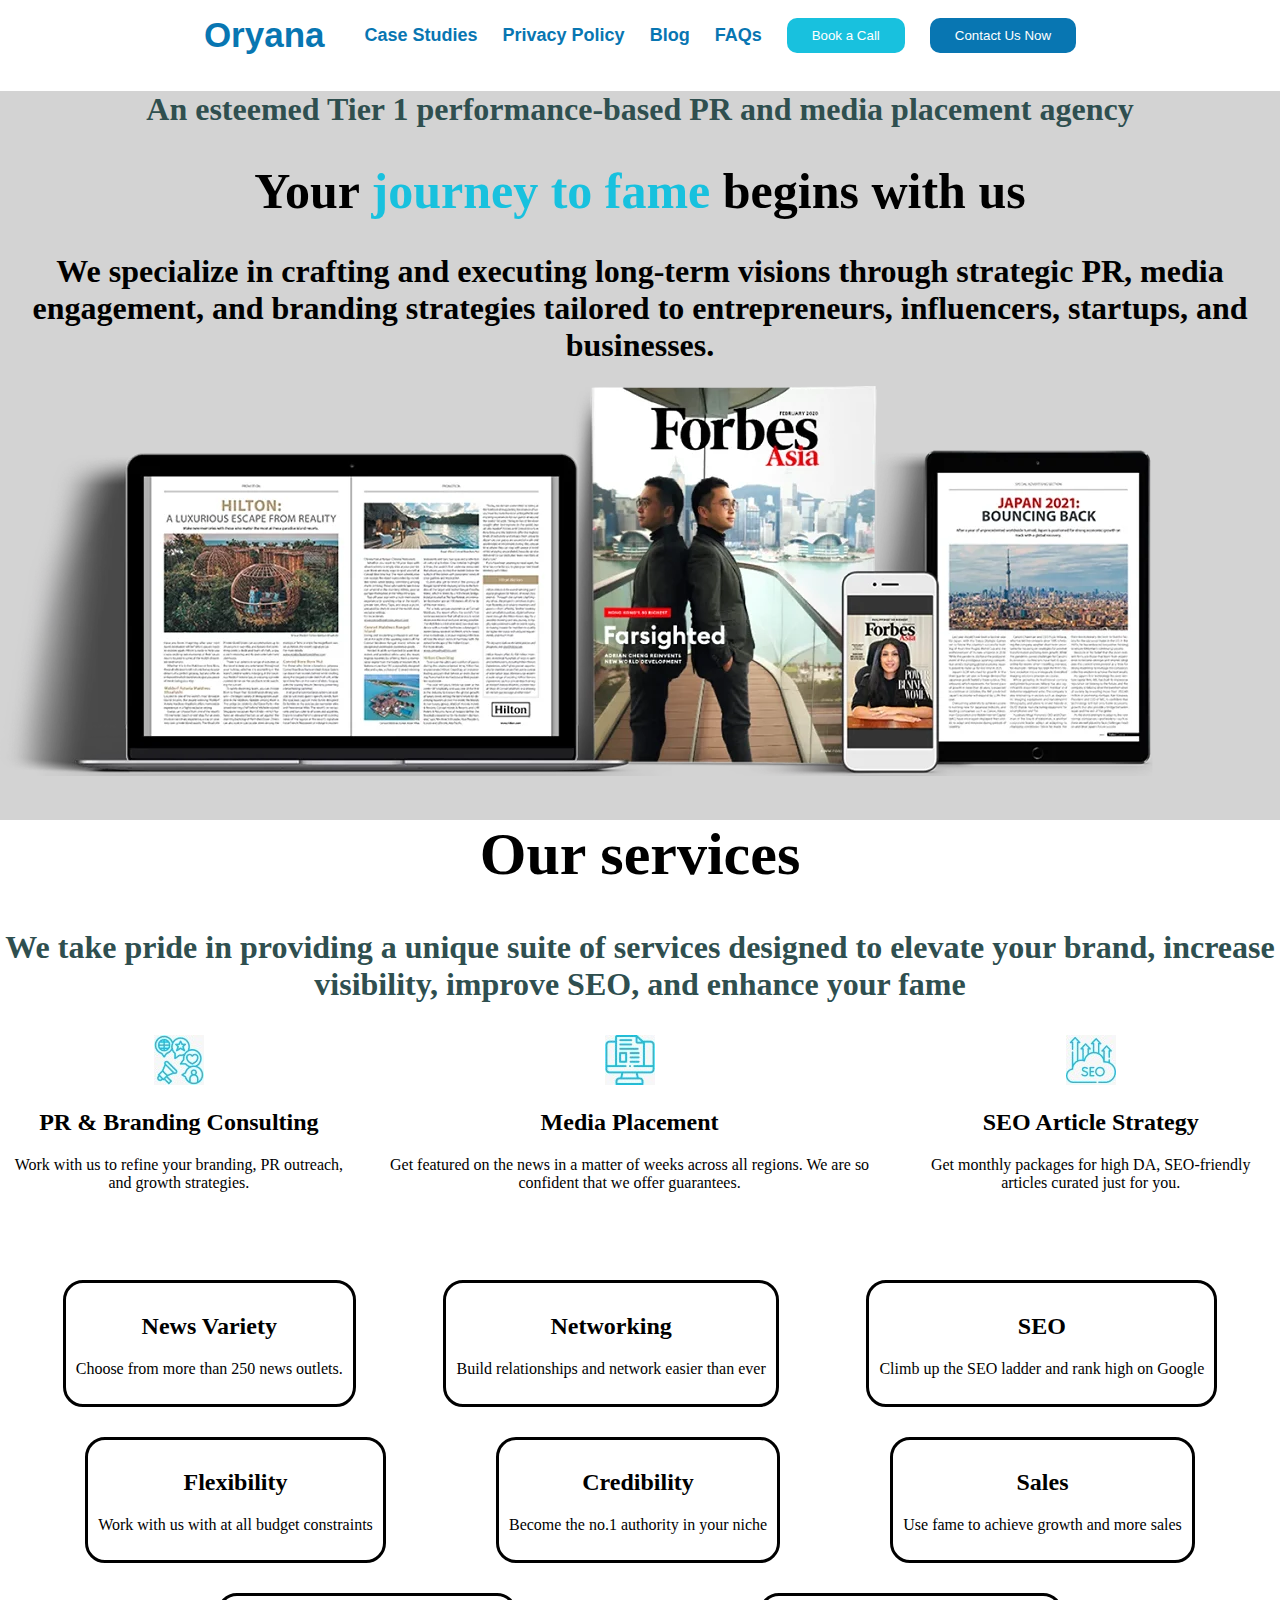
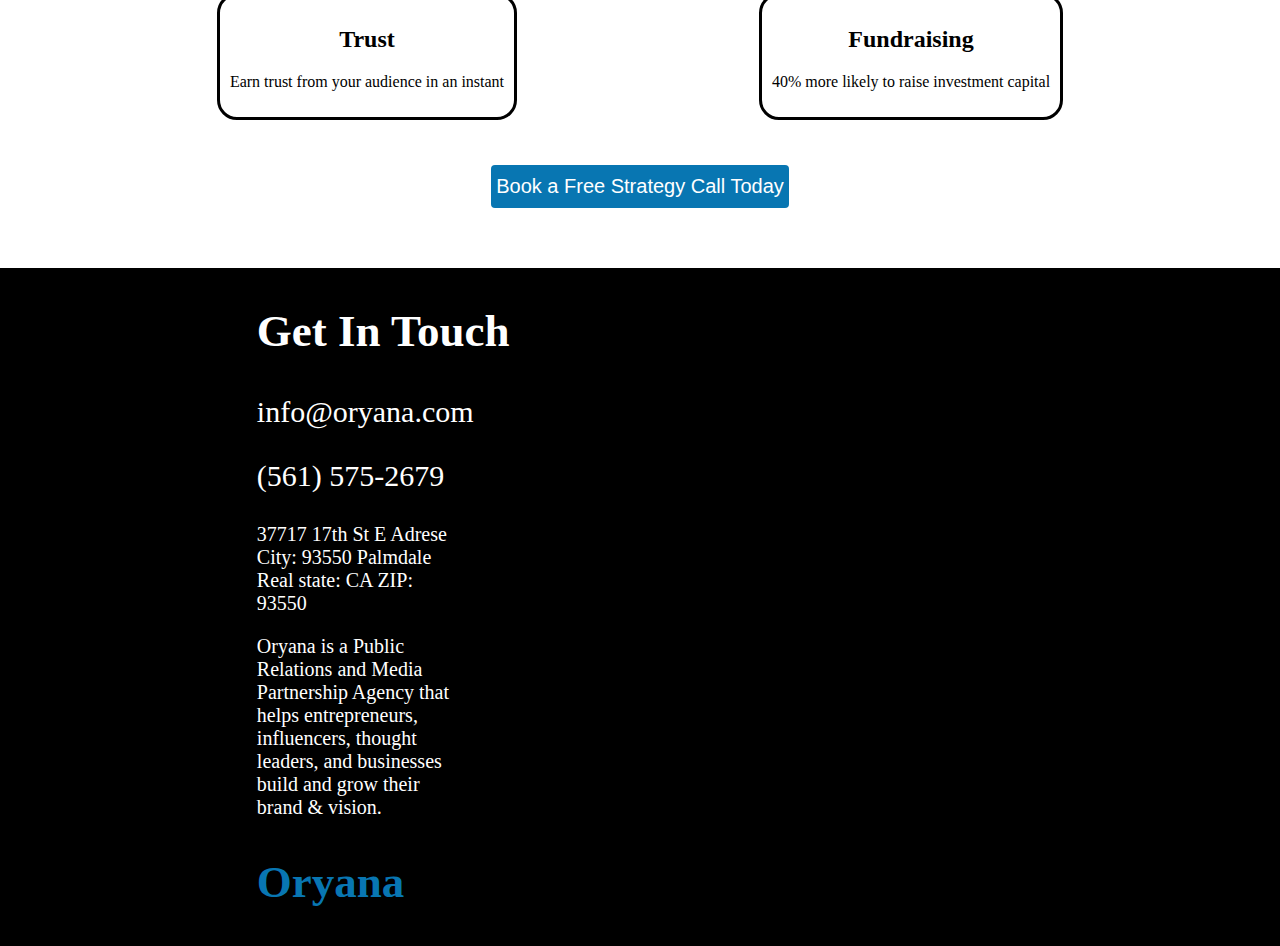
<file: oryana/index.html>
<!DOCTYPE html> 
<html>
    <head>
        <title>Oryana</title>
        <link rel="stylesheet" href="styles/oryana.css">
        <body>
    
            <nav class="navbar">
                <div class="logo"><a href="#">Oryana</a></div>
                <ul class="nav-items">  
                    <li><a href="#our-services">Case Studies</a></li>
                    <li><a href="privacy-policy.html">Privacy Policy</a></li>
                    <li><a href="#">Blog</a></li>
                    <li><a href="#">FAQs</a></li>
                    <button onclick="numberAlert()" class="nav-button-a js-nav-button-a">Book a Call</button>
                    <a class="contact-link" href="#contactForm"><button class="contact-us-button">Contact Us Now</button></a>
        
                </ul>

                

            </nav>

            <div class="top-section">
            <h1 class="toph1" align="center">An esteemed Tier 1 performance-based PR and media placement agency</h1>
            <h1 class="toph2" align="center">Your <span class="span1">journey to fame</span> begins with us</h1>
            <h1 class="toph3" align="center">We specialize in crafting and executing long-term visions through strategic PR, media engagement, and branding strategies tailored to entrepreneurs, influencers, startups, and businesses.</h1>
            <img src="images/forbes-asia-image.png"
            </div>

        <div class="second-section">
        <h1 id="our-services" class="services" align="center">Our services</h1>
        <h1 class="under-services" align="center">We take pride in providing a unique suite of services designed to elevate your brand, increase visibility, improve SEO, and enhance your fame</h1>

   

    <div class="container">
       
        <div class="container">
           <div class="column">
            <img src="images/006801f5-3315-41cb-8a0d-45c431626a38.jpeg">
             <h2>PR & Branding Consulting</h2>
             <p>Work with us to refine your branding, PR outreach, and growth strategies.</p>
           </div>
           <div class="column">
            <img src="images/81233e58-92f3-4592-b50c-64ede488efd1.jpeg">
             <h2>Media Placement</h2>
             <p>Get featured on the news in a matter of weeks across all regions. We are so confident that we offer guarantees.</p>
           </div>
           <div class="column">
            <img src="images/2cf9a037-ba79-415c-80f4-cfb8b6d22210.jpeg">
             <h2>SEO Article Strategy</h2>
             <p>Get monthly packages for high DA, SEO-friendly articles curated just for you.</p>
           </div>
        </div>
    </div>

        <div class="container2">
            <div class="column2">
              <h2>News Variety</h2>
              <p>Choose from more than 250 news outlets.</p>
            </div>
            <div class="column2">
                <h2>Networking</h2>
                <p>Build relationships and network easier than ever</p>           
             </div>
            <div class="column2">
                <h2>SEO</h2>
                <p>Climb up the SEO ladder and rank high on Google</p>           
             </div>
             <div class="column2">
                <h2>Flexibility</h2>
                <p>Work with us with at all budget constraints</p>           
             </div>
             <div class="column2">
                <h2>Credibility</h2>
                <p>Become the no.1 authority in your niche</p>           
             </div>
             <div class="column2">
                <h2>Sales</h2>
                <p>Use fame to achieve growth and more sales</p>           
             </div>
             <div class="column2">
                <h2>Trust</h2>
                <p>Earn trust from your audience in an instant</p>           
             </div>
             <div class="column2">
                <h2>Fundraising</h2>
                <p>40% more likely to raise investment capital</p>           
             </div>
         </div>

         <div class="button-container">
         <button onclick="numberAlert()" class="button-strategy">Book a Free Strategy Call Today</button>
        </div>
</div>

<section class="contact-section">
    <div class="contacts-container">
        <h2>Get In Touch</h2>
        <p>info@oryana.com</p>
        <p>(561) 575-2679</p>
        <p class="address">37717 17th St E Adrese City: 93550 Palmdale Real state: CA ZIP: 93550</p>
        <p class="about">Oryana is a Public Relations and Media Partnership Agency that helps entrepreneurs, influencers, thought leaders, and businesses build and grow their brand & vision.</p>
        <h2 class="logo-b">Oryana</h2>
    </div>


    <div class="contacts-container">
        <div id="contactForm" class="google-form-container" data-customgform="clt4n4awl00gkwn5wn44t3ua2"></div>
    </div>
</section>



    
        <script src="scripts/oryana.js"></script>
        <script async src="https://cdn.customgform.com/cgf.js"></script>
        </body>
    </head>
</html>
</file>
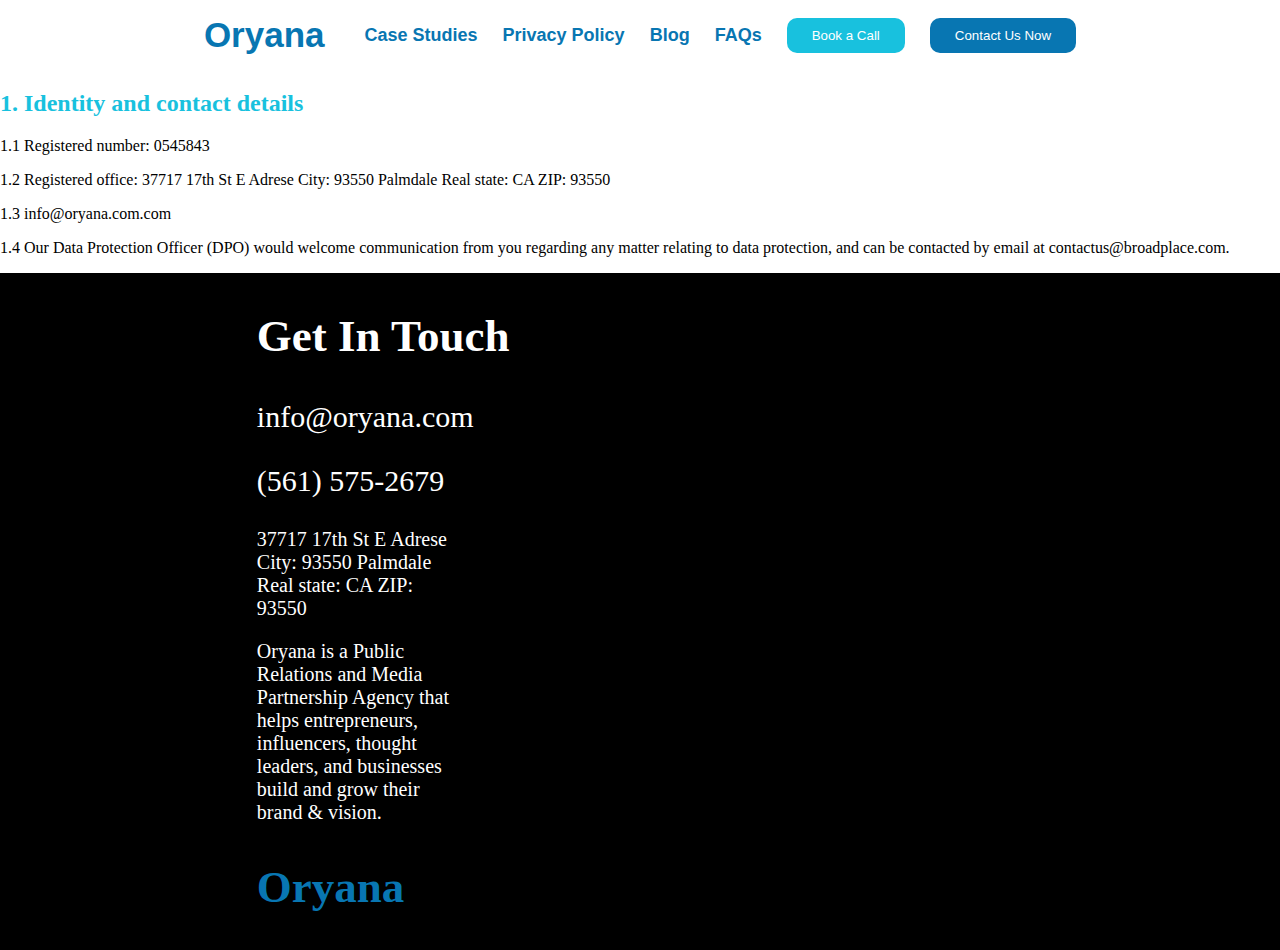
<file: oryana/privacy-policy.html>
<!DOCTYPE html> 
<html>
    <head>
        <title>Privacy Policy</title>
        <link rel="stylesheet" href="styles/oryana.css">
        <body>

            <nav class="navbar">
                <div class="logo"><a href="index.html">Oryana</a></div>
                <ul class="nav-items">  
                    <li><a href="#our-services">Case Studies</a></li>
                    <li><a href="privacy-policy.html">Privacy Policy</a></li>
                    <li><a href="#">Blog</a></li>
                    <li><a href="#">FAQs</a></li>
                    <button onclick="numberAlert()" class="nav-button-a js-nav-button-a">Book a Call</button>
                    <a class="contact-link" href="#contactForm"><button class="contact-us-button">Contact Us Now</button></a>
                </ul>
            </nav>


         <section class="privacy-policy-container"> 
            <div class="privacy-title-container">
                <h2 class="privacy-title">1. Identity and contact details</h2>
            </div>
            <div class="privacy-policy-container">
                <p class="policy">1.1 Registered number: 0545843</p>
                <p class="policy">1.2 Registered office: 37717 17th St E Adrese City: 93550 Palmdale Real state: CA ZIP: 93550</p>
                <p class="policy">1.3 info@oryana.com.com</p>
                <p class="policy">1.4 Our Data Protection Officer (DPO) would welcome communication from you regarding any matter relating to data protection, and can be contacted by email at contactus@broadplace.com.</p>
            </div>
        </section>  

        <section class="contact-section">
            <div class="contacts-container">
                <h2>Get In Touch</h2>
                <p>info@oryana.com</p>
                <p>(561) 575-2679</p>
                <p class="address">37717 17th St E Adrese City: 93550 Palmdale Real state: CA ZIP: 93550</p>
                <p class="about">Oryana is a Public Relations and Media Partnership Agency that helps entrepreneurs, influencers, thought leaders, and businesses build and grow their brand & vision.</p>
                <h2 class="logo-b">Oryana</h2>
            </div>
        
        
            <div class="contacts-container">
                <div id="contactForm" class="google-form-container" data-customgform="clt4n4awl00gkwn5wn44t3ua2"></div>
            </div>
        </section>
        
        
        
            
                <script src="scripts/oryana.js"></script>
                <script async src="https://cdn.customgform.com/cgf.js"></script>
        </body>
    </head>
</html>
</file>
<file: oryana/styles/oryana.css>
*{
    text-decoration: none;
}

body {
    margin: 0px;
}

.navbar{
    display: flex;
    background: white;
    font-family: 'Gill Sans', 'Gill Sans MT', Calibri, 'Trebuchet MS', sans-serif;
    padding: 15px;
    justify-content: center;
}

.nav-items {
    margin: 0px;
    display: flex;
    align-items: center;
    gap: 25px;
}

.logo a {
    font-size: 35px;
    font-weight: 600;
    color: rgb(8, 118, 178);
}

.logo-b {
    color: rgb(8, 118, 178);
}

li {
    list-style: none;
    display: inline-block; 
}

li a{
    color: rgb(8, 118, 178);
    font-size: 18px;
    font-weight: bold;
    align-items: center;
    

}

.nav-button-a {
    color: white;
    background-color: rgb(24, 193, 222);
    border-radius: 10px;
    padding: 10px 25px;
    border: none;
    cursor: pointer;
    
}

.contact-us-button{
    color: white;
    background-color: rgb(8, 118, 178);
    border-radius: 10px;
    padding: 10px 25px;
    border: none;
    cursor: pointer;
}

.contact-us-button .contact-link {
    color: white;
}

.top-section{
    background-color: lightgrey;
}

.second-section{
    background-color: white;
}

.toph1{
    color: darkslategray;
   align-self: center;

}

.span1 {
    color:   rgb(24, 193, 222);
}

.toph2 {
    font-size: 50px;
}

.services {
    font-size: 60px;
}

.under-services {
    color: darkslategray;
    font-weight: bold;
}

.column {
    
    height: 200px;
    padding: 10px;
    text-align: center;
  }
  .container {
     display: flex;
     flex-direction: row;
     flex-flow: row;
     justify-content: center;
     align-items: center;
     align-content: center;
     gap: 10px;
  }	

  .container2 {
    display: flex;
    justify-content: space-evenly;
    flex-wrap: wrap;
    gap: 20px;
    margin-top: 30px;
  }

  .column2 {
    padding: 10px;
    margin: 5px;
    text-align: center;
    border-style: solid;
    border-radius: 20px;

  }

  .button-strategy {
    background-color: rgb(8, 118, 178);
    color: #ffffff;
    border: none;
    padding: 10px 5px;
    border-radius: 4px;
    font-size: 20px;
    cursor: pointer;
    margin-bottom: 60px;
  }

  .button-container {
    display: flex;
    justify-content: center;
    margin-top: 40px;
   
  }

  .contact-section {
    display: flex;
    background-color: black;
    justify-content: space-around;
    color: white;
    font-size: 30px;
  }

.contacts {
    color: black;
    margin-top: 35px;
    font-size: 20px;

}

.about, 
.address { 
    color: white;
    width: 200px;
    font-size: 20px;
}

.privacy-title {
    color: rgb(24, 193, 222);
}
</file>
